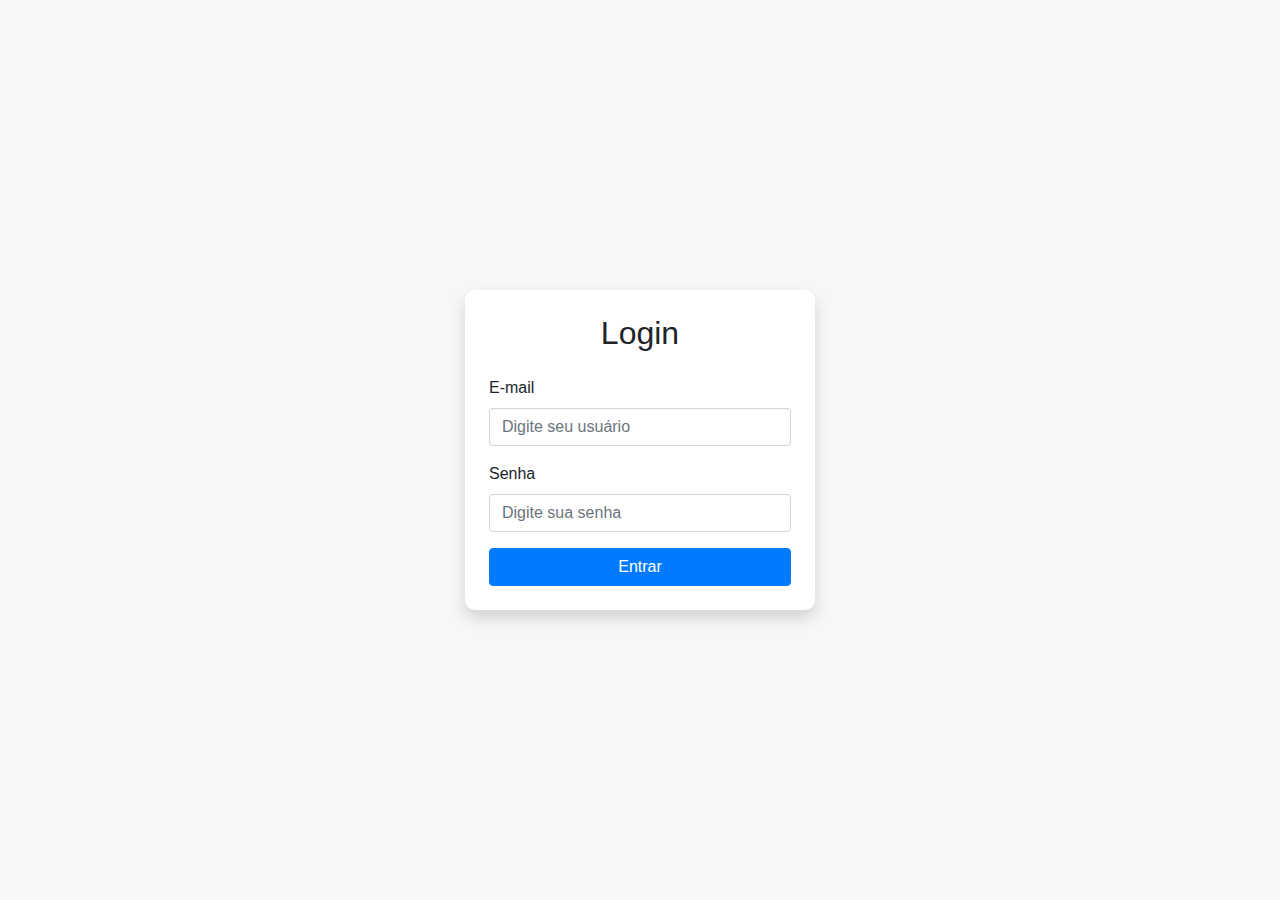
<file: index.html>
<!DOCTYPE html>
<html lang="pt-br">
<head>
    <meta charset="UTF-8">
    <meta name="viewport" content="width=device-width, initial-scale=1.0">
    <title>Login - Distribuidora de Bebidas</title>
    <link rel="stylesheet" href="https://stackpath.bootstrapcdn.com/bootstrap/4.5.2/css/bootstrap.min.css">
    <link rel="stylesheet" href="style.css">
</head>
<body>
    <div class="container d-flex justify-content-center align-items-center vh-100">
        <div class="card p-4 shadow" style="width: 350px;">
            <h2 class="text-center mb-4">Login</h2>
            <form id="loginForm">
                <div class="form-group">
                    <label for="usuario">E-mail</label>
                    <input type="text" class="form-control" id="usuario" placeholder="Digite seu usuário" required>
                </div>
                <div class="form-group">
                    <label for="password">Senha</label>
                    <input type="password" class="form-control" id="password" placeholder="Digite sua senha" required>
                </div>
                <button type="submit" class="btn btn-primary btn-block">Entrar</button>
            </form>
        </div>
    </div>

    <script>
        document.getElementById('loginForm').addEventListener('submit', function (e) {
            e.preventDefault();
            const usuario = document.getElementById('usuario').value;
            const password = document.getElementById('password').value;

            if (usuario === 'admin' && password === '1234') {
                window.location.href = 'menu.html';
            } else {
                alert('Credenciais inválidas. Tente novamente.');
            }
        });
    </script>
    <script src="https://code.jquery.com/jquery-3.5.1.slim.min.js"></script>
    <script src="https://cdn.jsdelivr.net/npm/@popperjs/core@2.4.4/dist/umd/popper.min.js"></script>
    <script src="https://stackpath.bootstrapcdn.com/bootstrap/4.5.2/js/bootstrap.min.js"></script>
</body>
</html>
</file>
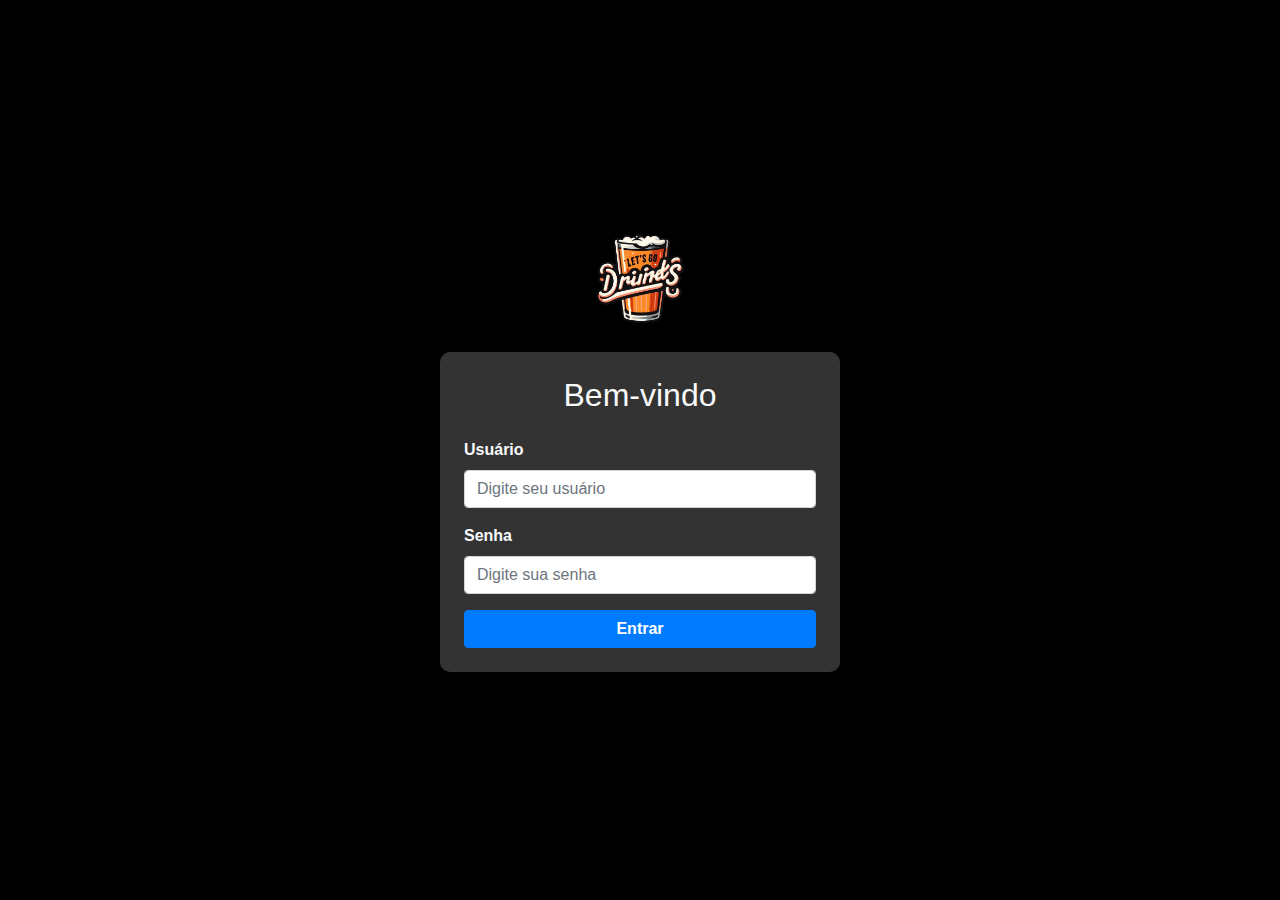
<file: Front/index.html>
<!DOCTYPE html>
<html lang="pt-br">
<head>
    <meta charset="UTF-8">
    <meta name="viewport" content="width=device-width, initial-scale=1.0">
    <title>Login - Distribuidora de Bebidas</title>
    <link rel="stylesheet" href="https://stackpath.bootstrapcdn.com/bootstrap/4.5.2/css/bootstrap.min.css">
    <link rel="stylesheet" href="style.css"> 
</head>
<body>
    <div class="container d-flex flex-column justify-content-center align-items-center vh-100">
        <div class="logo mb-4">
            <img src="/Front/image/Distribuidora_Logo.png" alt="Logotipo">
        </div>
        <div class="card p-4 shadow-lg" style="width: 100%; max-width: 400px;">
            <h2 class="text-center mb-4 text-light">Bem-vindo</h2>
            <form id="loginForm">
                <div class="form-group">
                    <label for="usuario" class="text-light font-weight-bold">Usuário</label>
                    <input type="text" class="form-control" id="usuario" placeholder="Digite seu usuário" required>
                </div>
                <div class="form-group">
                    <label for="password" class="text-light font-weight-bold">Senha</label>
                    <input type="password" class="form-control" id="password" placeholder="Digite sua senha" required>
                </div>
                <button type="submit" class="btn btn-primary btn-block font-weight-bold">Entrar</button>
            </form>
            <div id="loginError" class="text-danger text-center mt-3" style="display: none;">
                Credenciais inválidas. Tente novamente.
            </div>
        </div>
    </div>

    <script type="module">
        import { enviar } from './api.js'; 

        document.getElementById('loginForm').addEventListener('submit', async function (e) {
            e.preventDefault();

            const usuario = document.getElementById('usuario').value;
            const password = document.getElementById('password').value;            

            try {       
                const data = await enviar('usuarios/login', { usuario: usuario, senha: password });                
                window.location.href = 'menu.html';
            } catch (error) {
                if (error.message.includes('401')) {
                    loginError.style.display = 'block';
                } else {
                    console.error('Erro:', error);
                    alert('Ocorreu um erro ao tentar fazer login. Tente novamente mais tarde.');
                }
            }
        });
    </script>
</body>
</html>
</file>
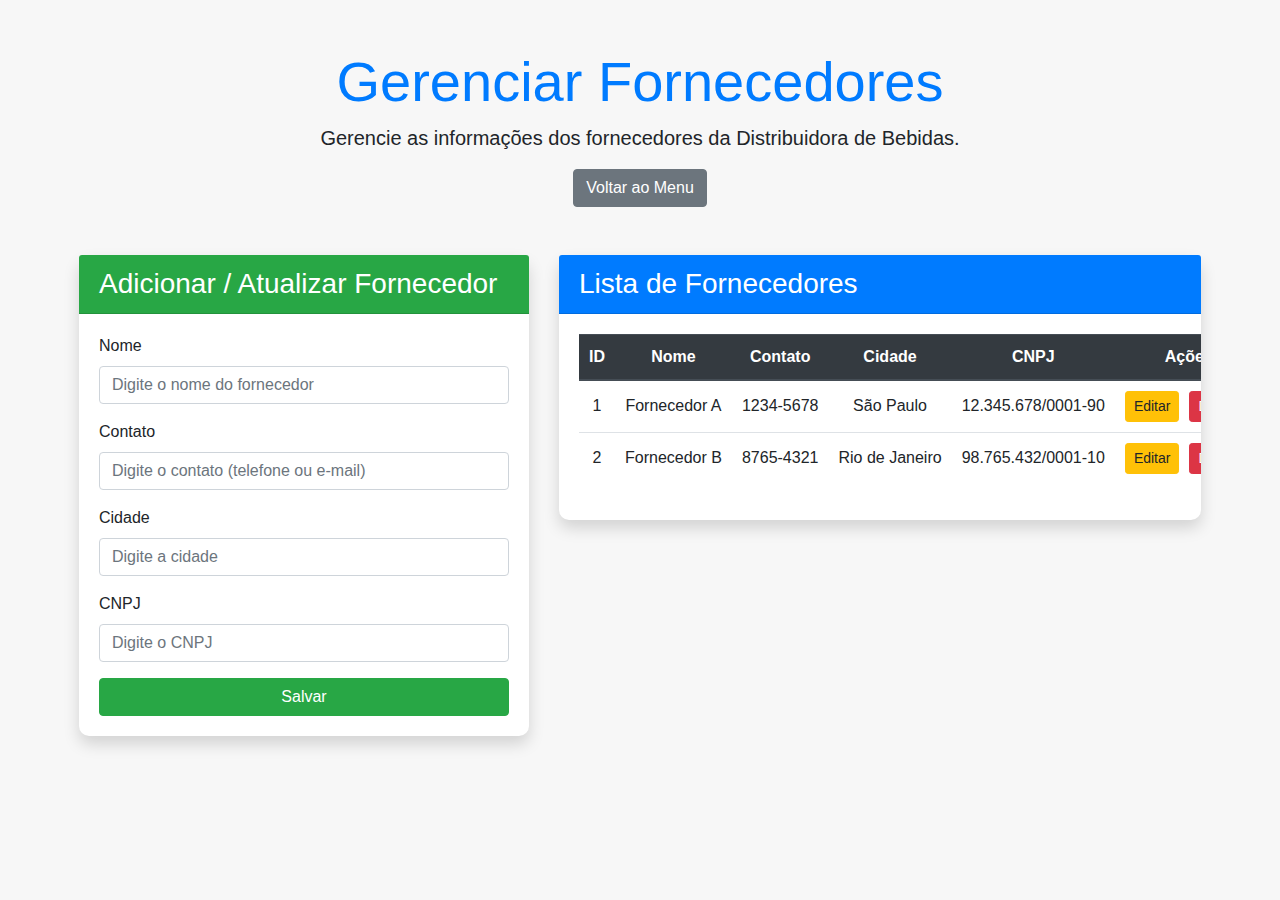
<file: fornecedores.html>
<!DOCTYPE html>
<html lang="pt-br">
<head>
    <meta charset="UTF-8">
    <meta name="viewport" content="width=device-width, initial-scale=1.0">
    <title>Gerenciar Fornecedores - Distribuidora de Bebidas</title>
    <link rel="stylesheet" href="https://stackpath.bootstrapcdn.com/bootstrap/4.5.2/css/bootstrap.min.css">
    <link rel="stylesheet" href="style.css">
</head>
<body>
    <div class="container py-5">
        <!-- Cabeçalho -->
        <div class="text-center mb-5">
            <h1 class="display-4 text-primary">Gerenciar Fornecedores</h1>
            <p class="lead">Gerencie as informações dos fornecedores da Distribuidora de Bebidas.</p>
            <button class="btn btn-secondary" onclick="window.location.href='menu.html'">Voltar ao Menu</button>
        </div>

        <!-- Layout lado a lado -->
        <div class="row">
            <!-- Formulário de fornecedores -->
            <div class="col-lg-5 mb-4">
                <div class="card shadow">
                    <div class="card-header bg-success text-white">
                        <h3 class="mb-0">Adicionar / Atualizar Fornecedor</h3>
                    </div>
                    <div class="card-body">
                        <form id="fornecedoresForm">
                            <div class="form-group">
                                <label for="nome">Nome</label>
                                <input type="text" class="form-control" id="nome" placeholder="Digite o nome do fornecedor" required>
                            </div>
                            <div class="form-group">
                                <label for="contato">Contato</label>
                                <input type="text" class="form-control" id="contato" placeholder="Digite o contato (telefone ou e-mail)" required>
                            </div>
                            <div class="form-group">
                                <label for="cidade">Cidade</label>
                                <input type="text" class="form-control" id="cidade" placeholder="Digite a cidade" required>
                            </div>
                            <div class="form-group">
                                <label for="cnpj">CNPJ</label>
                                <input type="text" class="form-control" id="cnpj" placeholder="Digite o CNPJ" required>
                            </div>
                            <button type="submit" class="btn btn-success btn-block">Salvar</button>
                        </form>
                    </div>
                </div>
            </div>

            <!-- Tabela de fornecedores -->
            <div class="col-lg-7">
                <div class="card shadow">
                    <div class="card-header bg-primary text-white">
                        <h3 class="mb-0">Lista de Fornecedores</h3>
                    </div>
                    <div class="card-body">
                        <table class="table table-hover flex-table">
                            <thead class="thead-dark">
                                <tr>
                                    <th>ID</th>
                                    <th>Nome</th>
                                    <th>Contato</th>
                                    <th>Cidade</th>
                                    <th>CNPJ</th>
                                    <th>Ações</th>
                                </tr>
                            </thead>
                            <tbody id="fornecedoresBody">
                                <!-- Registros serão carregados aqui -->
                            </tbody>
                        </table>
                    </div>
                </div>
            </div>
        </div>
    </div>

    <script>
        const fornecedores = [
            { id: 1, nome: "Fornecedor A", contato: "1234-5678", cidade: "São Paulo", cnpj: "12.345.678/0001-90" },
            { id: 2, nome: "Fornecedor B", contato: "8765-4321", cidade: "Rio de Janeiro", cnpj: "98.765.432/0001-10" }
        ];

        function carregarFornecedores() {
            const body = document.getElementById('fornecedoresBody');
            body.innerHTML = '';
            fornecedores.forEach(fornecedor => {
                body.innerHTML += `
                    <tr>
                        <td>${fornecedor.id}</td>
                        <td>${fornecedor.nome}</td>
                        <td>${fornecedor.contato}</td>
                        <td>${fornecedor.cidade}</td>
                        <td>${fornecedor.cnpj}</td>
                        <td>
                            <div class="d-flex justify-content-center gap-2">
                                <button class="btn btn-warning btn-sm" onclick="editarFornecedor(${fornecedor.id})">Editar</button>
                                <button class="btn btn-danger btn-sm" onclick="removerFornecedor(${fornecedor.id})">Deletar</button>
                            </div>
                        </td>
                    </tr>
                `;
            });
        }

        function editarFornecedor(id) {
            const fornecedor = fornecedores.find(f => f.id === id);
            document.getElementById('nome').value = fornecedor.nome;
            document.getElementById('contato').value = fornecedor.contato;
            document.getElementById('cidade').value = fornecedor.cidade;
            document.getElementById('cnpj').value = fornecedor.cnpj;
            removerFornecedor(id);
        }

        function removerFornecedor(id) {
            const index = fornecedores.findIndex(f => f.id === id);
            if (index !== -1) fornecedores.splice(index, 1);
            carregarFornecedores();
        }

        document.getElementById('fornecedoresForm').addEventListener('submit', function (e) {
            e.preventDefault();
            const nome = document.getElementById('nome').value;
            const contato = document.getElementById('contato').value;
            const cidade = document.getElementById('cidade').value;
            const cnpj = document.getElementById('cnpj').value;
            const id = fornecedores.length ? fornecedores[fornecedores.length - 1].id + 1 : 1;
            fornecedores.push({ id, nome, contato, cidade, cnpj });
            carregarFornecedores();
            this.reset();
        });

        carregarFornecedores();
    </script>
</body>
</html>
</file>
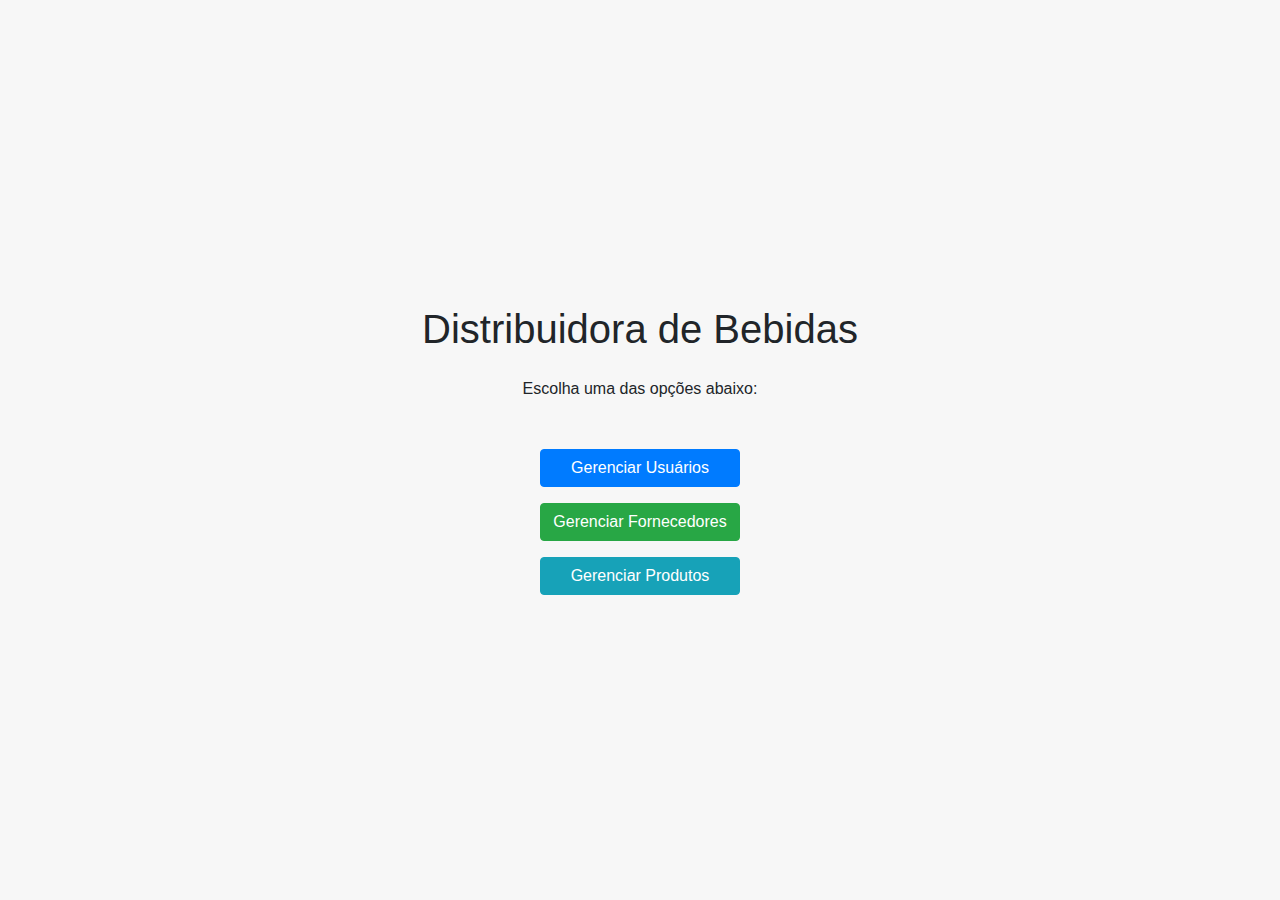
<file: menu.html>
<!DOCTYPE html>
<html lang="pt-br">
<head>
    <meta charset="UTF-8">
    <meta name="viewport" content="width=device-width, initial-scale=1.0">
    <title>Menu Principal - Distribuidora de Bebidas</title>
    <link rel="stylesheet" href="https://stackpath.bootstrapcdn.com/bootstrap/4.5.2/css/bootstrap.min.css">
    <link rel="stylesheet" href="style.css">
</head>
<body>
    <div class="container d-flex flex-column justify-content-center align-items-center vh-100">
        <h1 class="mb-4">Distribuidora de Bebidas</h1>
        <p class="mb-5">Escolha uma das opções abaixo:</p>
        <div class="d-flex flex-column">
            <button onclick="navigate('usuarios.html')" class="btn btn-primary mb-3">Gerenciar Usuários</button>
            <button onclick="navigate('fornecedores.html')" class="btn btn-success mb-3">Gerenciar Fornecedores</button>
            <button onclick="navigate('produtos.html')" class="btn btn-info">Gerenciar Produtos</button>
        </div>
    </div>

    <script>
        function navigate(page) {
            window.location.href = page;
        }
    </script>
    <script src="https://code.jquery.com/jquery-3.5.1.slim.min.js"></script>
    <script src="https://cdn.jsdelivr.net/npm/@popperjs/core@2.4.4/dist/umd/popper.min.js"></script>
    <script src="https://stackpath.bootstrapcdn.com/bootstrap/4.5.2/js/bootstrap.min.js"></script>
</body>
</html>
</file>
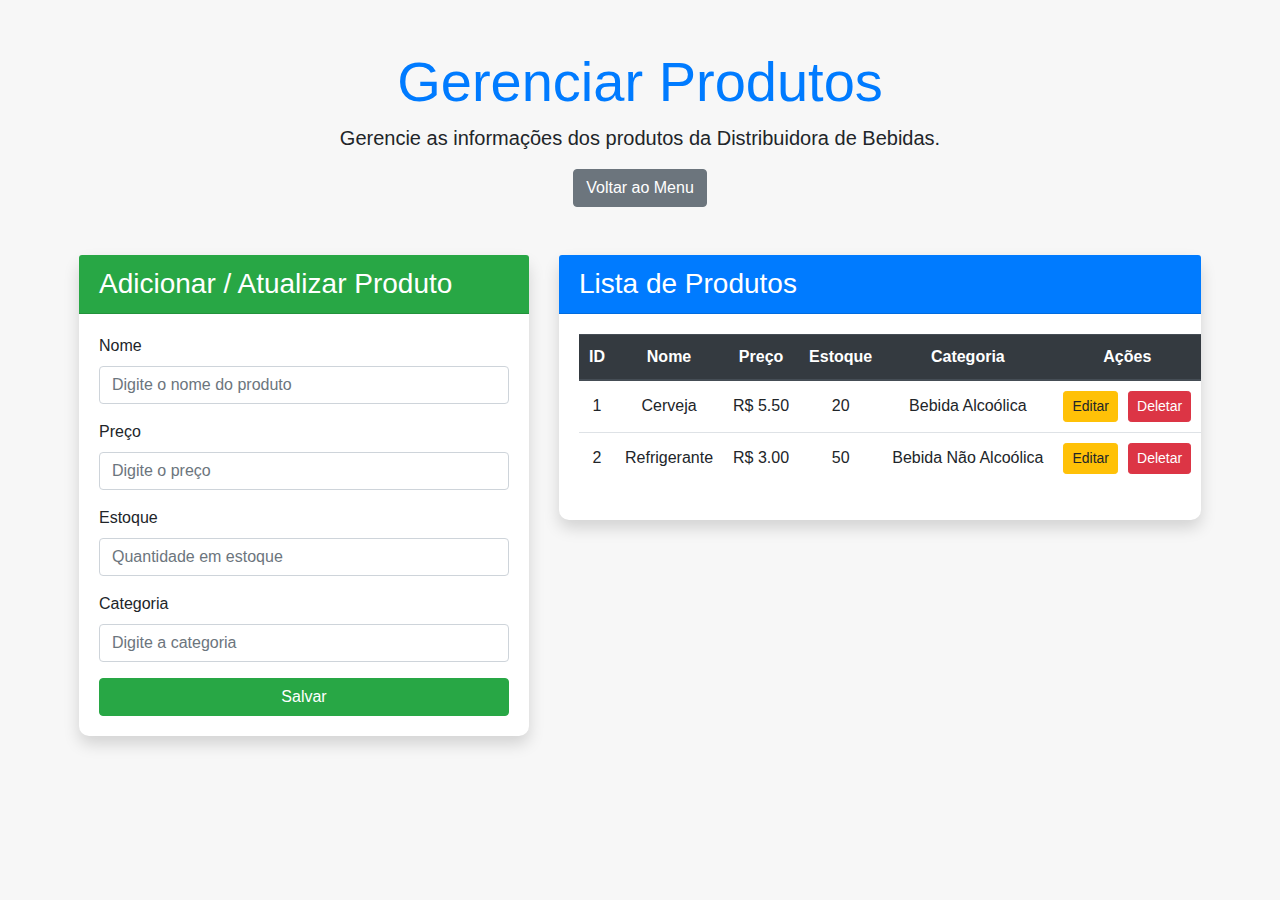
<file: produtos.html>
<!DOCTYPE html>
<html lang="pt-br">
<head>
    <meta charset="UTF-8">
    <meta name="viewport" content="width=device-width, initial-scale=1.0">
    <title>Gerenciar Produtos - Distribuidora de Bebidas</title>
    <link rel="stylesheet" href="https://stackpath.bootstrapcdn.com/bootstrap/4.5.2/css/bootstrap.min.css">
    <link rel="stylesheet" href="style.css">
</head>
<body>
    <div class="container py-5">
        <!-- Cabeçalho -->
        <div class="text-center mb-5">
            <h1 class="display-4 text-primary">Gerenciar Produtos</h1>
            <p class="lead">Gerencie as informações dos produtos da Distribuidora de Bebidas.</p>
            <button class="btn btn-secondary" onclick="window.location.href='menu.html'">Voltar ao Menu</button>
        </div>

        <!-- Layout lado a lado -->
        <div class="row">
            <!-- Formulário de produtos -->
            <div class="col-lg-5 mb-4">
                <div class="card shadow">
                    <div class="card-header bg-success text-white">
                        <h3 class="mb-0">Adicionar / Atualizar Produto</h3>
                    </div>
                    <div class="card-body">
                        <form id="produtosForm">
                            <div class="form-group">
                                <label for="nome">Nome</label>
                                <input type="text" class="form-control" id="nome" placeholder="Digite o nome do produto" required>
                            </div>
                            <div class="form-group">
                                <label for="preco">Preço</label>
                                <input type="number" step="0.01" class="form-control" id="preco" placeholder="Digite o preço" required>
                            </div>
                            <div class="form-group">
                                <label for="estoque">Estoque</label>
                                <input type="number" class="form-control" id="estoque" placeholder="Quantidade em estoque" required>
                            </div>
                            <div class="form-group">
                                <label for="categoria">Categoria</label>
                                <input type="text" class="form-control" id="categoria" placeholder="Digite a categoria" required>
                            </div>
                            <button type="submit" class="btn btn-success btn-block">Salvar</button>
                        </form>
                    </div>
                </div>
            </div>

            <!-- Tabela de produtos -->
            <div class="col-lg-7">
                <div class="card shadow">
                    <div class="card-header bg-primary text-white">
                        <h3 class="mb-0">Lista de Produtos</h3>
                    </div>
                    <div class="card-body">
                        <table class="table table-hover flex-table">
                            <thead class="thead-dark">
                                <tr>
                                    <th>ID</th>
                                    <th>Nome</th>
                                    <th>Preço</th>
                                    <th>Estoque</th>
                                    <th>Categoria</th>
                                    <th>Ações</th>
                                </tr>
                            </thead>
                            <tbody id="produtosBody">
                                <!-- Registros serão carregados aqui -->
                            </tbody>
                        </table>
                    </div>
                </div>
            </div>
        </div>
    </div>

    <script>
        const produtos = [
            { id: 1, nome: "Cerveja", preco: 5.5, estoque: 20, categoria: "Bebida Alcoólica" },
            { id: 2, nome: "Refrigerante", preco: 3.0, estoque: 50, categoria: "Bebida Não Alcoólica" }
        ];

        function carregarProdutos() {
            const body = document.getElementById('produtosBody');
            body.innerHTML = '';
            produtos.forEach(produto => {
                body.innerHTML += `
                    <tr>
                        <td>${produto.id}</td>
                        <td>${produto.nome}</td>
                        <td>R$ ${produto.preco.toFixed(2)}</td>
                        <td>${produto.estoque}</td>
                        <td>${produto.categoria}</td>
                        <td>
                            <div class="d-flex justify-content-center gap-2">
                                <button class="btn btn-warning btn-sm" onclick="editarProduto(${produto.id})">Editar</button>
                                <button class="btn btn-danger btn-sm" onclick="removerProduto(${produto.id})">Deletar</button>
                            </div>
                        </td>
                    </tr>
                `;
            });
        }

        function editarProduto(id) {
            const produto = produtos.find(p => p.id === id);
            document.getElementById('nome').value = produto.nome;
            document.getElementById('preco').value = produto.preco;
            document.getElementById('estoque').value = produto.estoque;
            document.getElementById('categoria').value = produto.categoria;
            removerProduto(id);
        }

        function removerProduto(id) {
            const index = produtos.findIndex(p => p.id === id);
            if (index !== -1) produtos.splice(index, 1);
            carregarProdutos();
        }

        document.getElementById('produtosForm').addEventListener('submit', function (e) {
            e.preventDefault();
            const nome = document.getElementById('nome').value;
            const preco = parseFloat(document.getElementById('preco').value);
            const estoque = parseInt(document.getElementById('estoque').value);
            const categoria = document.getElementById('categoria').value;
            const id = produtos.length ? produtos[produtos.length - 1].id + 1 : 1;
            produtos.push({ id, nome, preco, estoque, categoria });
            carregarProdutos();
            this.reset();
        });

        carregarProdutos();
    </script>
</body>
</html>
</file>
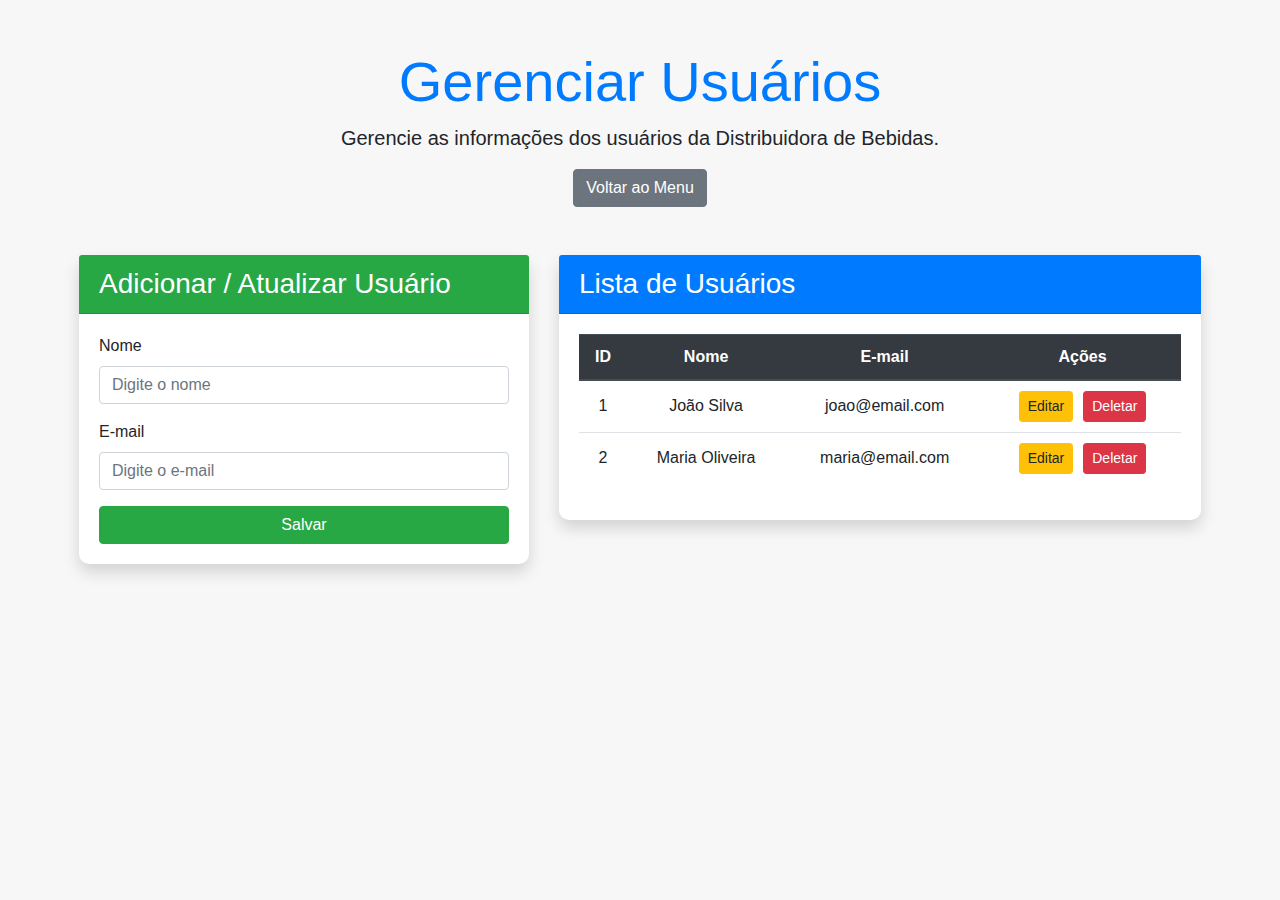
<file: usuarios.html>
<!DOCTYPE html>
<html lang="pt-br">
<head>
    <meta charset="UTF-8">
    <meta name="viewport" content="width=device-width, initial-scale=1.0">
    <title>Gerenciar Usuários - Distribuidora de Bebidas</title>
    <link rel="stylesheet" href="https://stackpath.bootstrapcdn.com/bootstrap/4.5.2/css/bootstrap.min.css">
    <link rel="stylesheet" href="style.css">
</head>
<body>
    <div class="container py-5">
        <!-- Cabeçalho -->
        <div class="text-center mb-5">
            <h1 class="display-4 text-primary">Gerenciar Usuários</h1>
            <p class="lead">Gerencie as informações dos usuários da Distribuidora de Bebidas.</p>
            <button class="btn btn-secondary" onclick="window.location.href='menu.html'">Voltar ao Menu</button>
        </div>

        <!-- Layout lado a lado -->
        <div class="row">
            <!-- Formulário de usuários -->
            <div class="col-lg-5 mb-4">
                <div class="card shadow">
                    <div class="card-header bg-success text-white">
                        <h3 class="mb-0">Adicionar / Atualizar Usuário</h3>
                    </div>
                    <div class="card-body">
                        <form id="usuariosForm">
                            <div class="form-group">
                                <label for="nome">Nome</label>
                                <input type="text" class="form-control" id="nome" placeholder="Digite o nome" required>
                            </div>
                            <div class="form-group">
                                <label for="email">E-mail</label>
                                <input type="email" class="form-control" id="email" placeholder="Digite o e-mail" required>
                            </div>
                            <button type="submit" class="btn btn-success btn-block">Salvar</button>
                        </form>
                    </div>
                </div>
            </div>

            <!-- Tabela de usuários -->
            <div class="col-lg-7">
                <div class="card shadow">
                    <div class="card-header bg-primary text-white">
                        <h3 class="mb-0">Lista de Usuários</h3>
                    </div>
                    <div class="card-body">
                        <table class="table table-hover flex-table">
                            <thead class="thead-dark">
                                <tr>
                                    <th>ID</th>
                                    <th>Nome</th>
                                    <th>E-mail</th>
                                    <th>Ações</th>
                                </tr>
                            </thead>
                            <tbody id="usuariosBody">
                                <!-- Registros serão carregados aqui -->
                            </tbody>
                        </table>
                    </div>
                </div>
            </div>
        </div>
    </div>

    <script>
        const usuarios = [
            { id: 1, nome: "João Silva", email: "joao@email.com" },
            { id: 2, nome: "Maria Oliveira", email: "maria@email.com" }
        ];

        function carregarUsuarios() {
            const body = document.getElementById('usuariosBody');
            body.innerHTML = '';
            usuarios.forEach(usuario => {
                body.innerHTML += `
                    <tr>
                        <td>${usuario.id}</td>
                        <td>${usuario.nome}</td>
                        <td>${usuario.email}</td>
                        <td>
                            <div class="d-flex justify-content-center gap-2">
                                <button class="btn btn-warning btn-sm" onclick="editarUsuario(${usuario.id})">Editar</button>
                                <button class="btn btn-danger btn-sm" onclick="removerUsuario(${usuario.id})">Deletar</button>
                            </div>
                        </td>
                    </tr>
                `;
            });
        }

        function editarUsuario(id) {
            const usuario = usuarios.find(u => u.id === id);
            document.getElementById('nome').value = usuario.nome;
            document.getElementById('email').value = usuario.email;
            removerUsuario(id);
        }

        function removerUsuario(id) {
            const index = usuarios.findIndex(u => u.id === id);
            if (index !== -1) usuarios.splice(index, 1);
            carregarUsuarios();
        }

        document.getElementById('usuariosForm').addEventListener('submit', function (e) {
            e.preventDefault();
            const nome = document.getElementById('nome').value;
            const email = document.getElementById('email').value;
            const id = usuarios.length ? usuarios[usuarios.length - 1].id + 1 : 1;
            usuarios.push({ id, nome, email });
            carregarUsuarios();
            this.reset();
        });

        carregarUsuarios();
    </script>
</body>
</html>
</file>
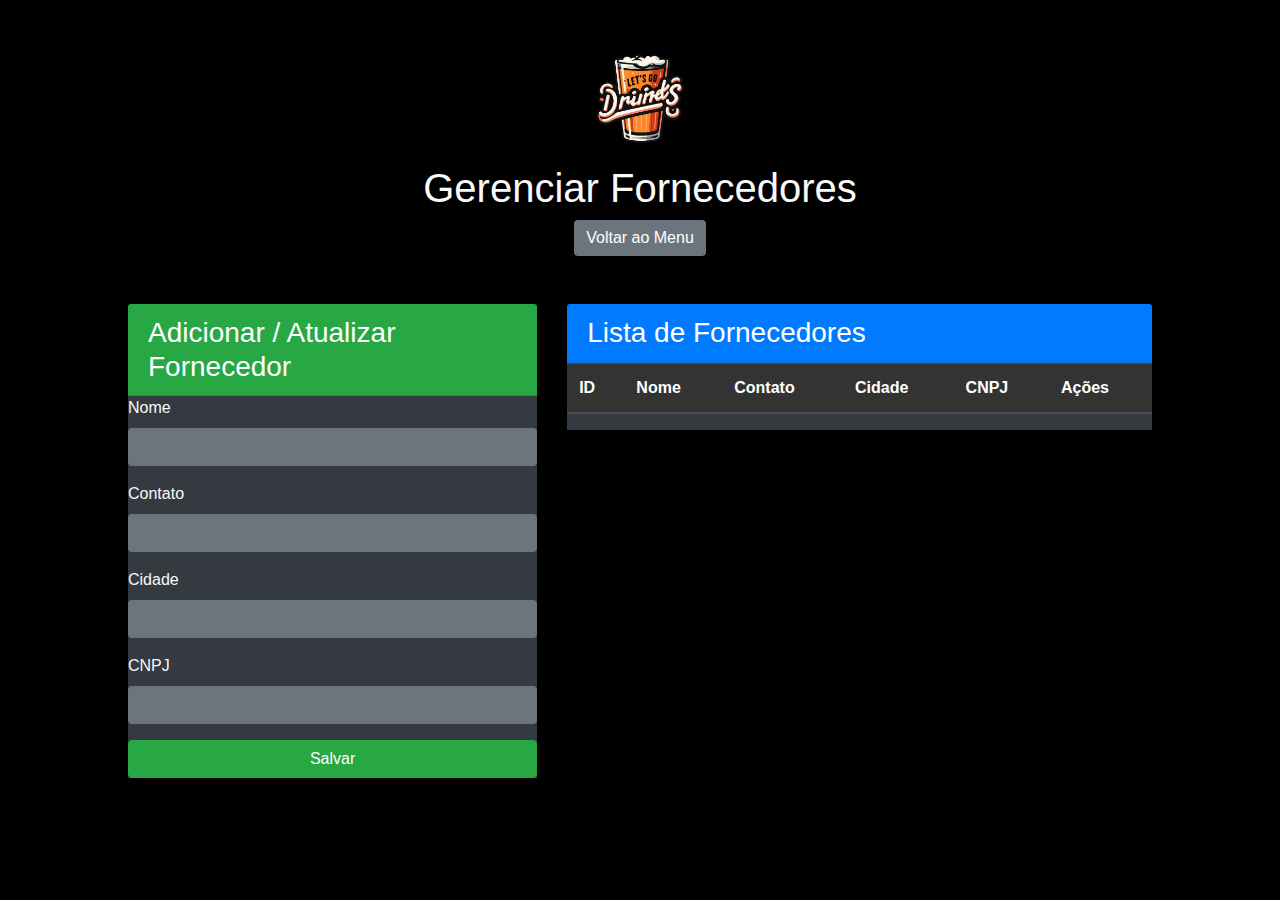
<file: Front/fornecedores.html>
<!DOCTYPE html>
<html lang="pt-br">
  <head>
    <meta charset="UTF-8" />
    <meta name="viewport" content="width=device-width, initial-scale=1.0" />
    <title>Gerenciar Fornecedores - Distribuidora de Bebidas</title>
    <link
      rel="stylesheet"
      href="https://stackpath.bootstrapcdn.com/bootstrap/4.5.2/css/bootstrap.min.css"
    />
    <link rel="stylesheet" href="style.css" />
  </head>
  <body>
    <div class="container py-5">      
      <div class="text-center mb-5">
        <div class="logo mb-3">
          <img src="/Front/image/Distribuidora_Logo.png" alt="Logotipo" />
        </div>
        <h1 class="text-light">Gerenciar Fornecedores</h1>
        <button
          class="btn btn-secondary"
          onclick="window.location.href='menu.html'"
        >
          Voltar ao Menu
        </button>
      </div>

      <div class="row">        
        <div class="col-lg-5 mb-4">
          <div class="card shadow">
            <div class="card-header bg-success text-white">
              <h3 class="mb-0">Adicionar / Atualizar Fornecedor</h3>
            </div>
            <div class="card-body bg-dark text-light">
              <form id="fornecedoresForm">
                <div class="form-group">
                  <label for="nome" class="text-light">Nome</label>
                  <input
                    type="text"
                    class="form-control bg-secondary text-light border-0"
                    id="nome"
                    placeholder="Digite o nome do fornecedor"
                    required
                  />
                </div>
                <div class="form-group">
                  <label for="contato" class="text-light">Contato</label>
                  <input
                    type="text"
                    class="form-control bg-secondary text-light border-0"
                    id="contato"
                    placeholder="Digite o contato (telefone ou e-mail)"
                    required
                  />
                </div>
                <div class="form-group">
                  <label for="cidade" class="text-light">Cidade</label>
                  <input
                    type="text"
                    class="form-control bg-secondary text-light border-0"
                    id="cidade"
                    placeholder="Digite a cidade"
                    required
                  />
                </div>
                <div class="form-group">
                  <label for="cnpj" class="text-light">CNPJ</label>
                  <input
                    type="text"
                    class="form-control bg-secondary text-light border-0"
                    id="cnpj"
                    placeholder="Digite o CNPJ"
                    required
                  />
                </div>
                <button type="submit" class="btn btn-success btn-block">
                  Salvar
                </button>
                <div
                  id="formError"
                  class="text-danger mt-3"
                  style="display: none"
                ></div>
              </form>
            </div>
          </div>
        </div>

        <div class="col-lg-7">
          <div class="card shadow">
            <div class="card-header bg-primary text-white">
              <h3 class="mb-0">Lista de Fornecedores</h3>
            </div>
            <div class="card-body bg-dark text-light">
              <table class="table table-hover table-dark">
                <thead>
                  <tr>
                    <th>ID</th>
                    <th>Nome</th>
                    <th>Contato</th>
                    <th>Cidade</th>
                    <th>CNPJ</th>
                    <th>Ações</th>
                  </tr>
                </thead>
                <tbody id="fornecedoresBody"></tbody>
              </table>
            </div>
          </div>
        </div>
      </div>
    </div>

    <script type="module">
      import {
        listarTodos,
        enviar,
        atualizar,
        remover,
        buscarPorId,
      } from "./api.js";

      const form = document.getElementById("fornecedoresForm");
      const body = document.getElementById("fornecedoresBody");

      async function carregarFornecedores() {
        try {
          const fornecedores = await listarTodos("fornecedores");
          body.innerHTML = fornecedores
            .map(
              (fornecedor) => `
                    <tr>
                        <td>${fornecedor.id}</td>
                        <td>${fornecedor.nome}</td>
                        <td>${fornecedor.contato}</td>
                        <td>${fornecedor.cidade}</td>
                        <td>${fornecedor.cnpj}</td>
                        <td>
                            <button class="btn btn-warning btn-sm" data-action="editar" data-id="${fornecedor.id}">Editar</button>
                            <button class="btn btn-danger btn-sm" data-action="excluir" data-id="${fornecedor.id}">Deletar</button>
                        </td>
                    </tr>
                `
            )
            .join("");
        } catch (error) {
          console.error("Erro ao carregar fornecedores:", error);
          alert("Erro ao carregar a lista de fornecedores.");
        }
      }

      body.addEventListener("click", async (e) => {
        const id = e.target.getAttribute("data-id");
        const action = e.target.getAttribute("data-action");
        if (action === "editar") editarFornecedor(id);
        if (action === "excluir") excluirFornecedor(id);
      });
      
      async function editarFornecedor(id) {
        try {
          const fornecedor = await buscarPorId("fornecedores", id); 
          form.nome.value = fornecedor.nome;
          form.contato.value = fornecedor.contato;
          form.cidade.value = fornecedor.cidade;
          form.cnpj.value = fornecedor.cnpj;
          form.setAttribute("data-id", id);
        } catch (error) {
          console.error("Erro ao buscar fornecedor:", error.message);
          alert("Erro ao buscar informações do fornecedor.");
        }
      }

      async function excluirFornecedor(id) {
        if (!confirm("Deseja realmente excluir este fornecedor?")) return;

        try {
          await remover("fornecedores", id);
          alert("Fornecedor excluído com sucesso.");
          carregarFornecedores();
        } catch (error) {
          console.error("Erro ao excluir fornecedor:", error.message);
          alert("Erro ao excluir fornecedor.");
        }
      }

      // Salvar ou atualizar fornecedor
      form.addEventListener("submit", async (e) => {
        e.preventDefault();
        const nome = form.nome.value;
        const contato = form.contato.value;
        const cidade = form.cidade.value;
        const cnpj = form.cnpj.value;
        const id = form.getAttribute("data-id");

        const formError = document.getElementById("formError");
        formError.style.display = "none";
        formError.innerHTML = "";

        try {
          if (id) {
            await atualizar("fornecedores", id, {
              nome,
              contato,
              cidade,
              cnpj,
            });
            alert("Fornecedor atualizado com sucesso.");
          } else {
            await enviar("fornecedores", { nome, contato, cidade, cnpj });
            alert("Fornecedor cadastrado com sucesso.");
          }
          form.reset();
          form.removeAttribute("data-id");
          carregarFornecedores();
        } catch (error) {
          console.error("Erro ao salvar fornecedor:", error.message);
          formError.innerHTML = error.message;
          formError.style.display = "block";
        }
      });

      window.onload = carregarFornecedores;
    </script>
  </body>
</html>
</file>
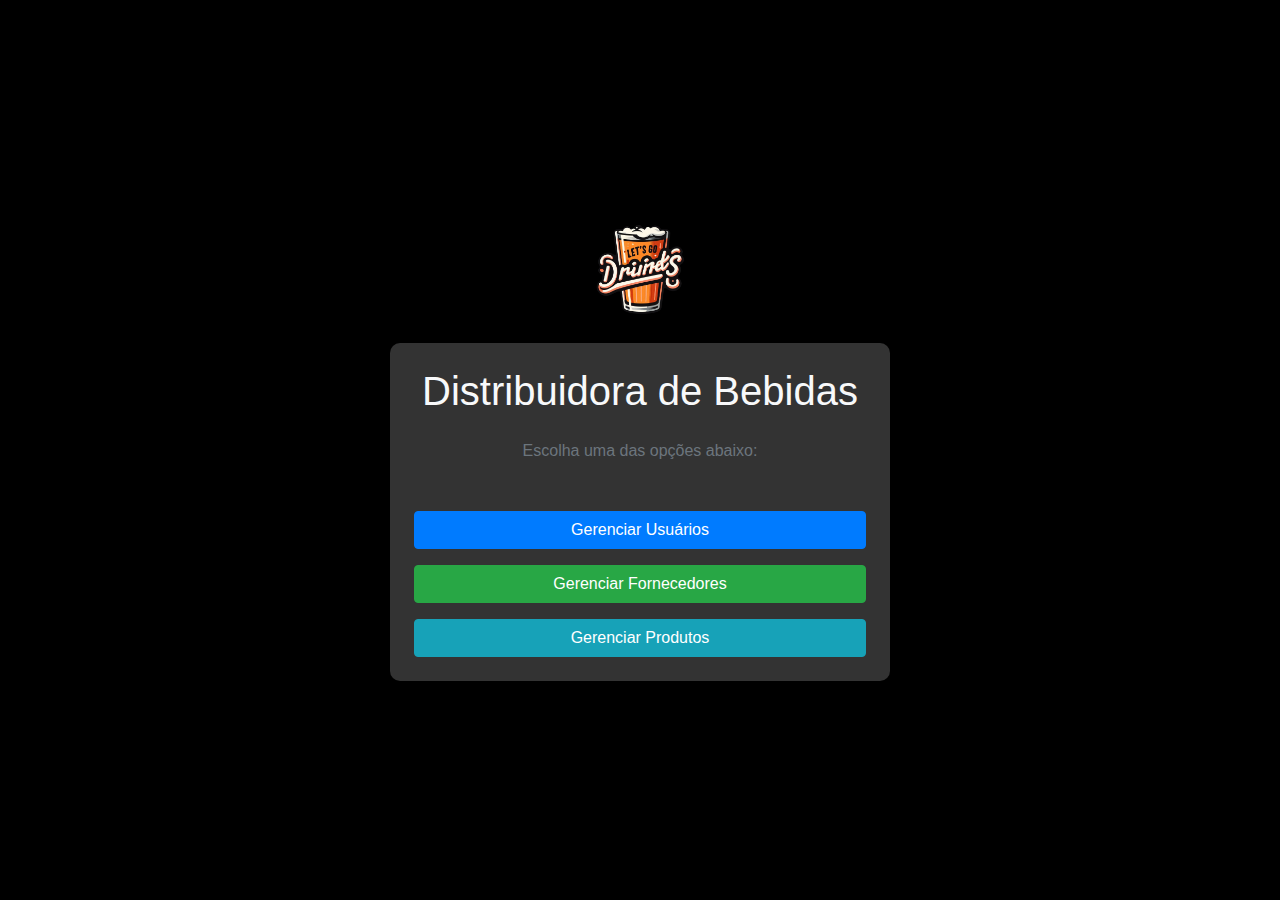
<file: Front/menu.html>
<!DOCTYPE html>
<html lang="pt-br">
<head>
    <meta charset="UTF-8">
    <meta name="viewport" content="width=device-width, initial-scale=1.0">
    <title>Menu Principal - Distribuidora de Bebidas</title>
    <link rel="stylesheet" href="https://stackpath.bootstrapcdn.com/bootstrap/4.5.2/css/bootstrap.min.css">
    <link rel="stylesheet" href="style.css">
</head>
<body>
    <div class="container d-flex flex-column justify-content-center align-items-center vh-100">
        <div class="logo mb-4">
            <img src="/Front/image/Distribuidora_Logo.png" alt="Logotipo">
        </div>
        <div class="card p-4 shadow-lg text-center" style="width: 100%; max-width: 500px;">
            <h1 class="mb-4 text-light">Distribuidora de Bebidas</h1>
            <p class="mb-5 text-muted">Escolha uma das opções abaixo:</p>
            <div class="d-flex flex-column">
                <button onclick="navigate('usuarios.html')" class="btn btn-primary mb-3">Gerenciar Usuários</button>
                <button onclick="navigate('fornecedores.html')" class="btn btn-success mb-3">Gerenciar Fornecedores</button>
                <button onclick="navigate('produtos.html')" class="btn btn-info">Gerenciar Produtos</button>
            </div>
        </div>
    </div>

    <script>
        function navigate(page) {
            window.location.href = page;
        }
    </script>
    <script src="https://code.jquery.com/jquery-3.5.1.slim.min.js"></script>
    <script src="https://cdn.jsdelivr.net/npm/@popperjs/core@2.4.4/dist/umd/popper.min.js"></script>
    <script src="https://stackpath.bootstrapcdn.com/bootstrap/4.5.2/js/bootstrap.min.js"></script>
</body>
</html>
</file>
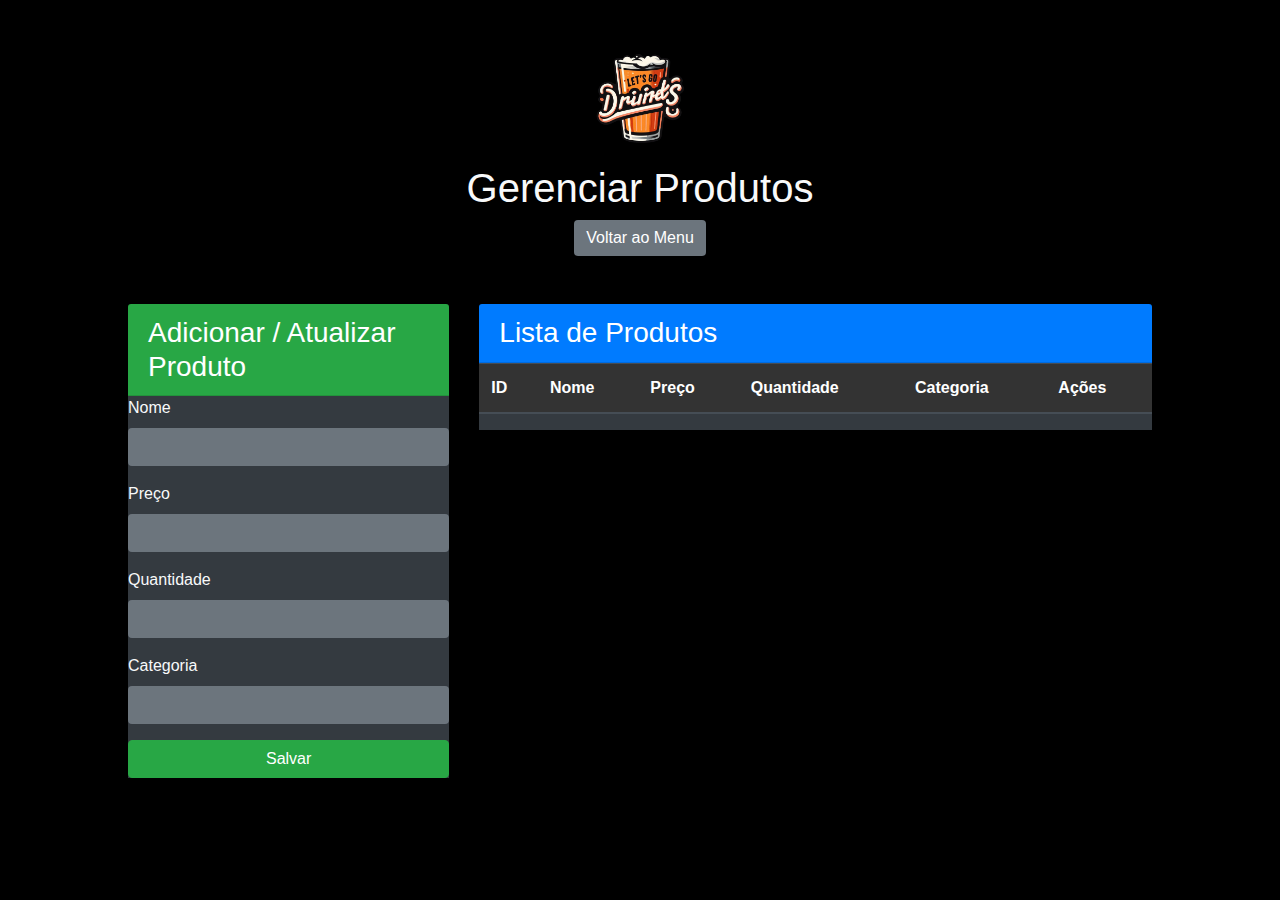
<file: Front/produtos.html>
<!DOCTYPE html>
<html lang="pt-br">
<head>
    <meta charset="UTF-8">
    <meta name="viewport" content="width=device-width, initial-scale=1.0">
    <title>Gerenciar Produtos - Distribuidora de Bebidas</title>
    <link rel="stylesheet" href="https://stackpath.bootstrapcdn.com/bootstrap/4.5.2/css/bootstrap.min.css">
    <link rel="stylesheet" href="style.css">
</head>
<body>
    <div class="container py-5">        
        <div class="text-center mb-5">
            <div class="logo mb-3">
                <img src="/Front/image/Distribuidora_Logo.png" alt="Logotipo">
            </div>
            <h1 class="text-light">Gerenciar Produtos</h1>
            <button class="btn btn-secondary" onclick="window.location.href='menu.html'">Voltar ao Menu</button>
        </div>
        
        <div class="row">            
            <div class="col-lg-4 mb-4">
                <div class="card shadow">
                    <div class="card-header bg-success text-white">
                        <h3 class="mb-0">Adicionar / Atualizar Produto</h3>
                    </div>
                    <div class="card-body bg-dark text-light">
                        <form id="produtosForm">
                            <div class="form-group">
                                <label for="nome" class="text-light">Nome</label>
                                <input type="text" class="form-control bg-secondary text-light border-0" id="nome" placeholder="Digite o nome do produto" required>
                            </div>
                            <div class="form-group">
                                <label for="preco" class="text-light">Preço</label>
                                <input type="number" step="0.01" class="form-control bg-secondary text-light border-0" id="preco" placeholder="Digite o preço" required>
                            </div>
                            <div class="form-group">
                                <label for="quantidade" class="text-light">Quantidade</label>
                                <input type="number" class="form-control bg-secondary text-light border-0" id="quantidade" placeholder="Digite a quantidade" required>
                            </div>
                            <div class="form-group">
                                <label for="categoria" class="text-light">Categoria</label>
                                <input type="text" class="form-control bg-secondary text-light border-0" id="categoria" placeholder="Digite a categoria" required>
                            </div>
                            <button type="submit" class="btn btn-success btn-block">Salvar</button>
                            <div id="formError" class="text-danger mt-3" style="display: none;"></div>
                        </form>
                    </div>
                </div>
            </div>

            <div class="col-lg-8">
                <div class="card shadow">
                    <div class="card-header bg-primary text-white">
                        <h3 class="mb-0">Lista de Produtos</h3>
                    </div>
                    <div class="card-body bg-dark text-light">
                        <table class="table table-hover table-dark">
                            <thead>
                                <tr>
                                    <th>ID</th>
                                    <th>Nome</th>
                                    <th>Preço</th>
                                    <th>Quantidade</th>
                                    <th>Categoria</th>
                                    <th>Ações</th>
                                </tr>
                            </thead>
                            <tbody id="produtosBody"></tbody>
                        </table>
                    </div>
                </div>
            </div>
        </div>
    </div>

    <script type="module">
        import { listarTodos, enviar, atualizar, remover, buscarPorId } from './api.js';

        const form = document.getElementById('produtosForm');
        const body = document.getElementById('produtosBody');
     
        async function carregarProdutos() {
            try {
                const produtos = await listarTodos('produtos');
                body.innerHTML = produtos.map(produto => `
                    <tr>
                        <td>${produto.id}</td>
                        <td>${produto.nome}</td>
                        <td>R$ ${produto.preco.toFixed(2)}</td>
                        <td>${produto.quantidade}</td>
                        <td>${produto.categoria}</td>
                        <td>
                            <button class="btn btn-warning btn-sm" data-action="editar" data-id="${produto.id}">Editar</button>
                            <button class="btn btn-danger btn-sm" data-action="excluir" data-id="${produto.id}">Deletar</button>
                        </td>
                    </tr>
                `).join('');
            } catch (error) {
                console.error('Erro ao carregar produtos:', error);
                alert('Erro ao carregar a lista de produtos.');
            }
        }

        // Manipular cliques na tabela
        body.addEventListener('click', async (e) => {
            const id = e.target.getAttribute('data-id');
            const action = e.target.getAttribute('data-action');
            if (action === 'editar') editarProduto(id);
            if (action === 'excluir') excluirProduto(id);
        });

        async function editarProduto(id) {
            try {
                const produto = await buscarPorId('produtos', id);
                form.nome.value = produto.nome;
                form.preco.value = produto.preco;
                form.quantidade.value = produto.quantidade;
                form.categoria.value = produto.categoria;
                form.setAttribute('data-id', id);
            } catch (error) {
                console.error('Erro ao buscar produto:', error.message);
                alert('Erro ao buscar informações do produto.');
            }
        }

        async function excluirProduto(id) {
            if (!confirm('Deseja realmente excluir este produto?')) return;

            try {
                await remover('produtos', id);
                alert('Produto excluído com sucesso.');
                carregarProdutos();
            } catch (error) {
                console.error('Erro ao excluir produto:', error.message);
                alert('Erro ao excluir produto.');
            }
        }

        // Salvar ou atualizar produto
        form.addEventListener('submit', async (e) => {
            e.preventDefault();
            const nome = form.nome.value;
            const preco = parseFloat(form.preco.value);
            const quantidade = parseInt(form.quantidade.value);
            const categoria = form.categoria.value;
            const id = form.getAttribute('data-id');

            const formError = document.getElementById('formError');
            formError.style.display = 'none';
            formError.innerHTML = '';

            try {
                if (id) {
                    await atualizar('produtos', id, { nome, preco, quantidade, categoria });
                    alert('Produto atualizado com sucesso.');
                } else {
                    await enviar('produtos', { nome, preco, quantidade, categoria });
                    alert('Produto cadastrado com sucesso.');
                }
                form.reset();
                form.removeAttribute('data-id');
                carregarProdutos();
            } catch (error) {
                console.error('Erro ao salvar produto:', error.message);
                formError.innerHTML = error.message;
                formError.style.display = 'block';
            }
        });

        window.onload = carregarProdutos;
    </script>
</body>
</html>
</file>
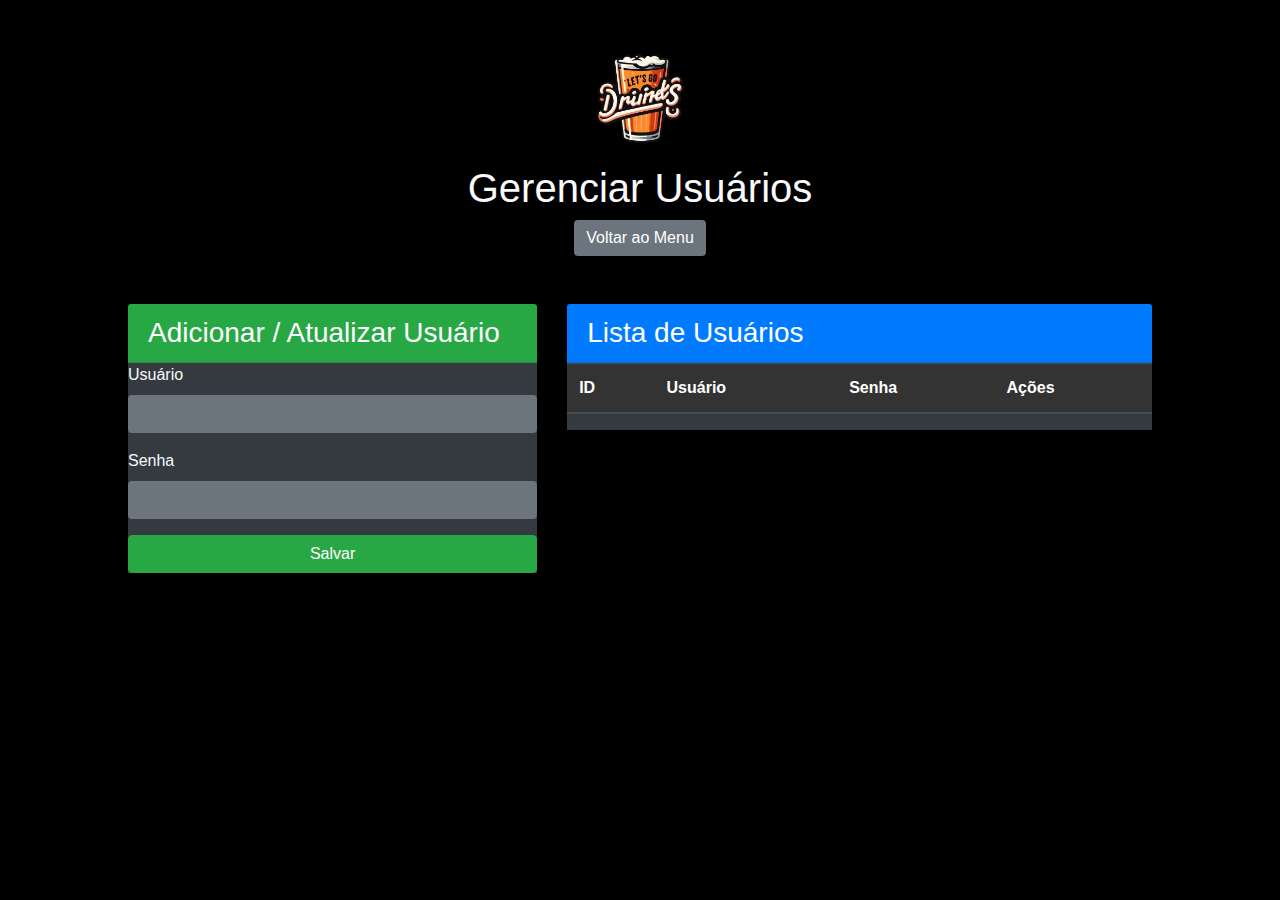
<file: Front/usuarios.html>
<!DOCTYPE html>
<html lang="pt-br">
  <head>
    <meta charset="UTF-8" />
    <meta name="viewport" content="width=device-width, initial-scale=1.0" />
    <title>Gerenciar Usuários - Distribuidora de Bebidas</title>
    <link
      rel="stylesheet"
      href="https://stackpath.bootstrapcdn.com/bootstrap/4.5.2/css/bootstrap.min.css"
    />
    <link rel="stylesheet" href="style.css" />
  </head>
  <body>
    <div class="container py-5">      
      <div class="text-center mb-5">
        <div class="logo mb-3">
          <img src="/Front/image/Distribuidora_Logo.png" alt="Logotipo" />
        </div>
        <h1 class="text-light">Gerenciar Usuários</h1>
        <button
          class="btn btn-secondary"
          onclick="window.location.href='menu.html'"
        >
          Voltar ao Menu
        </button>
      </div>
      
      <div class="row">
        <!-- Formulário de usuários -->
        <div class="col-lg-5 mb-4">
          <div class="card shadow">
            <div class="card-header bg-success text-white">
              <h3 class="mb-0">Adicionar / Atualizar Usuário</h3>
            </div>
            <div class="card-body bg-dark text-light">
              <form id="usuariosForm">
                <div class="form-group">
                  <label for="usuario" class="text-light">Usuário</label>
                  <input
                    type="text"
                    class="form-control bg-secondary text-light border-0"
                    id="usuario"
                    placeholder="Digite o usuário"
                    required
                  />
                </div>
                <div class="form-group">
                  <label for="senha" class="text-light">Senha</label>
                  <input
                    type="password"
                    class="form-control bg-secondary text-light border-0"
                    id="senha"
                    placeholder="Digite a senha"
                    required
                  />
                </div>
                <button type="submit" class="btn btn-success btn-block">
                  Salvar
                </button>
                <div
                  id="formError"
                  class="text-danger mt-3"
                  style="display: none"
                ></div>
              </form>
            </div>
          </div>
        </div>

        <!-- Tabela de usuários -->
        <div class="col-lg-7">
          <div class="card shadow">
            <div class="card-header bg-primary text-white">
              <h3 class="mb-0">Lista de Usuários</h3>
            </div>
            <div class="card-body bg-dark text-light">
              <table class="table table-hover table-dark">
                <thead>
                  <tr>
                    <th>ID</th>
                    <th>Usuário</th>
                    <th>Senha</th>
                    <th>Ações</th>
                  </tr>
                </thead>
                <tbody id="usuariosBody"></tbody>
              </table>
            </div>
          </div>
        </div>
      </div>
    </div>

    <script type="module">
      import {
        listarTodos,
        enviar,
        atualizar,
        remover,
        buscarPorId,
      } from "./api.js";

      const form = document.getElementById("usuariosForm");
      const body = document.getElementById("usuariosBody");

      async function carregarUsuarios() {
        try {
          const usuarios = await listarTodos("usuarios");
          body.innerHTML = usuarios
            .map(
              (usuario) => `
                    <tr>
                        <td>${usuario.id}</td>
                        <td>${usuario.usuario}</td>
                        <td>${"*".repeat(usuario.senha.length)}</td>
                        <td>
                            <button class="btn btn-warning btn-sm" data-action="editar" data-id="${
                              usuario.id
                            }">Editar</button>
                            <button class="btn btn-danger btn-sm" data-action="excluir" data-id="${
                              usuario.id
                            }">Deletar</button>
                        </td>
                    </tr>
                `
            )
            .join("");
        } catch (error) {
          console.error("Erro ao carregar usuários:", error);
          alert("Erro ao carregar a lista de usuários.");
        }
      }

      body.addEventListener("click", async (e) => {
        const id = e.target.getAttribute("data-id");
        const action = e.target.getAttribute("data-action");
        if (action === "editar") editarUsuario(id);
        if (action === "excluir") excluirUsuario(id);
      });

      async function editarUsuario(id) {
        try {
          const usuario = await buscarPorId("usuarios", id);
          form.usuario.value = usuario.usuario;
          form.senha.value = usuario.senha;
          form.setAttribute("data-id", id);
        } catch (error) {
          console.error("Erro ao buscar usuário:", error.message);
          alert("Erro ao buscar informações do usuário.");
        }
      }

      async function excluirUsuario(id) {
        if (!confirm("Deseja realmente excluir este usuário?")) return;

        try {
          await remover("usuarios", id);
          alert("Usuário excluído com sucesso.");
          carregarUsuarios();
        } catch (error) {
          console.error("Erro ao excluir usuário:", error);
          alert("Erro ao excluir usuário.");
        }
      }

      form.addEventListener("submit", async (e) => {
        e.preventDefault();
        const usuario = form.usuario.value;
        const senha = form.senha.value;
        const id = form.getAttribute("data-id"); 

        const formError = document.getElementById("formError");
        formError.style.display = "none";
        formError.innerHTML = "";

        try {
          if (id) {            
            await atualizar("usuarios", id, { usuario, senha });
            alert("Usuário atualizado com sucesso.");
          } else {            
            await enviar("usuarios", { usuario, senha });
            alert("Usuário cadastrado com sucesso.");
          }
          form.reset();
          form.removeAttribute("data-id");
          carregarUsuarios();
        } catch (error) {
          console.error("Erro ao salvar usuário:", error.message);
          formError.innerHTML = error.message;
          formError.style.display = "block";
        }
      });

      window.onload = carregarUsuarios;
    </script>
  </body>
</html>
</file>
<file: style.css>
/* Configuração geral */
body {
    background: #f7f7f7;
    font-family: Arial, sans-serif;
    margin: 0;
    padding: 0;
}

/* Reduzindo margens laterais */
.container {
    max-width: 90%;
    margin: auto;
}

/* Cartões */
.card {
    border: none;
    border-radius: 10px;
    background-color: #ffffff;
    box-shadow: 0 4px 6px rgba(0, 0, 0, 0.1);
}

/* Tabelas */
.flex-table {
    table-layout: auto;
    width: 100%;
    border-collapse: collapse;
}

.flex-table th,
.flex-table td {
    text-align: center; /* Alinhamento horizontal */
    vertical-align: middle; /* Centralização vertical */
    padding: 10px;
    white-space: nowrap; /* Evita quebra de texto */
    text-overflow: ellipsis; /* Aplica "..." para texto que excede o espaço */
    overflow: hidden; /* Evita transbordamento */
}

.flex-table th {
    background-color: #343a40;
    color: #fff;
    font-weight: bold;
}

/* Botões de ações */
.flex-table .d-flex {
    gap: 10px; /* Espaço entre botões */
    justify-content: center; /* Centraliza botões dentro da célula */
}

/* Adiciona scroll horizontal somente quando necessário */
.card-body {
    overflow-x: auto;
}
</file>
<file: Front/style.css>
/* Configuração geral */
body {
    background: #000;
    font-family: 'Arial', sans-serif;
    color: #fff;
    margin: 0;
    padding: 0;
}

/* Logo */
.logo img {
    height: 100px;
}

/* Botões */
.btn-secondary {
    background-color: #6c757d;
    border: none;
    font-size: 16px;
}

.btn-secondary:hover {
    background-color: #5a6268;
}

/* Cartões */
.card {
    border: none;
    border-radius: 10px;
    background-color: #333;
    box-shadow: 0 8px 20px rgba(0, 0, 0, 0.5);
}

.card-header {
    font-weight: bold;
}

.card-body {
    background-color: #222;
    padding: 0; /* Remove o espaçamento interno */
    overflow-x: auto; /* Adiciona barra de rolagem horizontal se necessário */
}

/* Tabelas */
.table-dark {
    background-color: #333;
  
    table-layout: auto; /* Permite que as colunas se ajustem ao conteúdo */
}

.table-dark th, .table-dark td {
    color: #fff;
    white-space: nowrap; /* Evita quebras de texto */
    overflow: hidden; /* Esconde excesso de texto */
    text-overflow: ellipsis; /* Adiciona "..." para texto longo */
}

/* Remove margens laterais do container */
.container {
    padding-left: 0;
    padding-right: 0;
    max-width: 80%; /* Garante que o container ocupe toda a largura */
}
</file>
